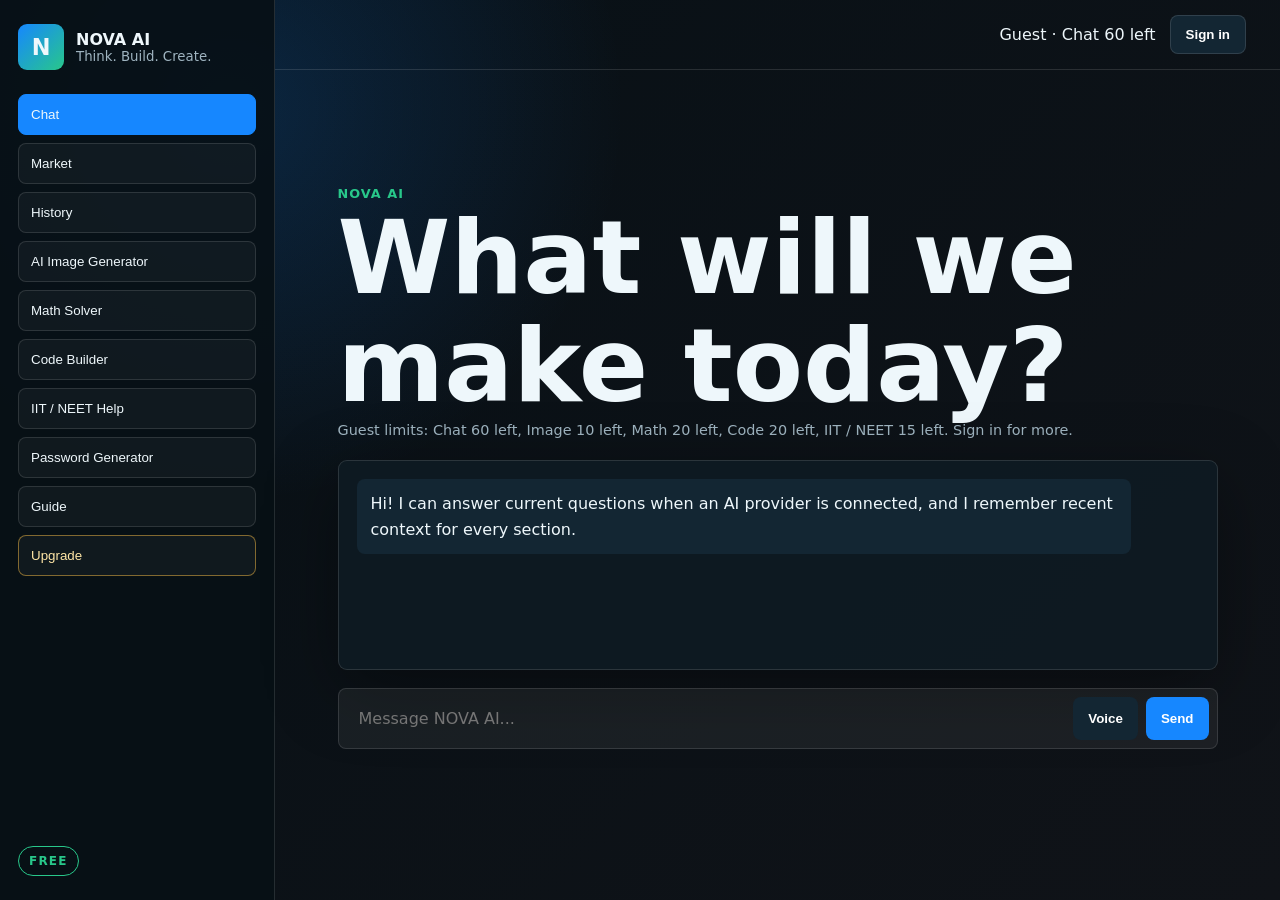
<file: index.html>
<!doctype html><html lang="en"><head><meta charset="UTF-8"><meta name="viewport" content="width=device-width,initial-scale=1.0"><title>NOVA AI — Think, build, create</title><meta name="description" content="NOVA AI with chat, live information, study tools, code building and voice."><link rel="stylesheet" href="styles.css"></head><body><div class="app-shell"><aside class="sidebar"><a class="brand" href="#home"><span class="brand-mark">N</span><span><strong>NOVA AI</strong><small>Think. Build. Create.</small></span></a><nav class="tool-nav"><button class="tool-button active" data-page="home">Chat</button><button class="tool-button" data-page="market">Market</button><button class="tool-button" data-page="history">History</button><button class="tool-button" data-page="image">AI Image Generator</button><button class="tool-button" data-page="math">Math Solver</button><button class="tool-button" data-page="code">Code Builder</button><button class="tool-button" data-page="exam">IIT / NEET Help</button><button class="tool-button" data-page="password">Password Generator</button><button class="tool-button" data-page="guide">Guide</button><button class="tool-button upgrade-nav" data-page="upgrade">Upgrade</button></nav><div class="plan-badge" id="plan-badge">FREE</div></aside><main class="main"><header class="topbar"><span id="topbar-usage">Free plan</span><button class="signin-top" id="sign-in-button" type="button">Sign in</button></header>
<section class="page active" data-page-panel="home"><div class="center-stage"><div class="page-heading"><p class="eyebrow">NOVA AI</p><h1>What will we make today?</h1><p class="usage-note" id="home-usage-note"></p></div><div class="chat-window" id="home-messages" aria-live="polite"><article class="message assistant"><p>Hi! I can answer current questions when an AI provider is connected, and I remember recent context for every section.</p></article></div><form class="chat-form" data-chat="home"><input name="message" autocomplete="off" placeholder="Message NOVA AI..." aria-label="Message NOVA AI"><button class="voice-button" type="button" data-voice-input="home" aria-label="Speak your question">Voice</button><button type="submit">Send</button></form><p class="voice-status" id="voice-status"></p></div></section>
<section class="page" data-page-panel="market"><div class="tool-page"><header><p class="eyebrow">Live snapshot</p><h2>Markets, time & weather</h2><p>World market snapshots and local weather refresh whenever you open this page. Information only, not financial advice.</p></header><div class="market-controls"><input id="market-city" value="Chennai" placeholder="City for weather"><button id="refresh-market" type="button">Refresh live info</button><small id="market-updated"></small></div><div class="market-grid" id="market-output"><span>Loading live information…</span></div></div></section>
<section class="page" data-page-panel="history"><div class="tool-page"><header><p class="eyebrow">Signed-in history</p><h2>History</h2><p>Choose a date, then a section, to review what you asked and what NOVA answered.</p></header><div id="history-output" class="history-list"></div><div class="history-list" id="history-detail"></div><div class="inline-actions"><button class="secondary" id="clear-history" type="button">Clear history</button></div></div></section>
<section class="page" data-page-panel="image"><div class="tool-page"><header><p class="eyebrow">Create visuals</p><h2>AI Image Generator</h2><p>Guest: 10 images. Signed-in FREE: 100 images, then a one-hour cooldown. Paid plans will be unlimited.</p></header><div class="output-panel" id="image-output"><span>Image results will appear here.</span></div><form class="chat-form bottom" data-chat="image"><input name="message" autocomplete="off" placeholder="Describe your image..."><button type="submit">Generate</button></form></div></section>
<section class="page" data-page-panel="math"><div class="tool-page"><header><p class="eyebrow">Step-by-step solving</p><h2>Complex Math Solver</h2></header><div class="output-panel" id="math-output"><span>Math solutions will appear here.</span></div><form class="chat-form bottom" data-chat="math"><input name="message" autocomplete="off" placeholder="Enter your math question..."><button type="submit">Solve</button></form></div></section>
<section class="page" data-page-panel="code"><div class="tool-page"><header><p class="eyebrow">Build software</p><h2>Code Builder</h2><p>Describe exactly what you need. NOVA keeps your recent builder context and asks the connected AI for complete, runnable code.</p></header><div class="builder-options"><label>Language<select id="code-language"><option>JavaScript</option><option>Python</option><option>HTML / CSS / JavaScript</option><option>TypeScript</option><option>React</option></select></label><label>Build type<select id="code-type"><option>Web app</option><option>API</option><option>Script</option><option>Bug fix</option><option>Component</option></select></label></div><pre class="code-output" id="code-output"><code>// Your generated code will appear here.</code></pre><div class="inline-actions"><button id="copy-code" type="button">Copy code</button><button class="secondary" id="download-code" type="button">Download</button></div><form class="chat-form bottom" data-chat="code"><input name="message" autocomplete="off" placeholder="Example: build a responsive to-do app with local storage"><button type="submit">Build</button></form></div></section>
<section class="page" data-page-panel="exam"><div class="tool-page"><header><p class="eyebrow">Entrance exam help</p><h2>IIT / NEET Sums Help</h2></header><div class="output-panel" id="exam-output"><span>Detailed exam solutions will appear here.</span></div><form class="chat-form bottom" data-chat="exam"><input name="message" autocomplete="off" placeholder="Paste your IIT / NEET question..."><button type="submit">Explain</button></form></div></section>
<section class="page" data-page-panel="password"><div class="tool-page"><header><p class="eyebrow">Security helper</p><h2>Password Generator</h2><p>Unlimited for everyone.</p></header><div class="password-box"><output id="password-output">Click generate to create a password.</output><button id="generate-password" type="button">Generate Password</button></div></div></section>
<section class="page" data-page-panel="guide"><div class="tool-page"><header><p class="eyebrow">Start here</p><h2>Guide</h2></header><div class="guide-grid"><article><h3>Creator</h3><p><strong>D.Sreeraam</strong></p><p>Student</p></article><article><h3>Tools used</h3><p><strong>Codex and ChatGPT</strong></p><p>HTML, CSS and JavaScript.</p></article><article><h3>Memory</h3><p>NOVA stores recent tool context and signed-in History in this browser.</p></article></div></div></section>
<section class="page" data-page-panel="upgrade"><div class="upgrade-page"><p class="eyebrow"><strong>COMING SOON</strong></p><h2>Choose your NOVA plan.</h2><p>Upgrade controls are visible but disabled until you decide to activate them.</p><div class="pricing-grid"><article class="pricing-card"><h3>NOVA AI Go</h3><p class="price">₹299 <small>/ month</small></p><ul><li>Core model</li><li>Longer memory</li><li>Good voice model</li></ul><label class="autopay"><input type="checkbox" disabled> Autopay (optional)</label><button type="button" disabled>Coming soon</button></article><article class="pricing-card featured"><h3>NOVA AI Plus</h3><p class="price">₹1,499 <small>/ month</small></p><ul><li>Advanced models</li><li>Advanced image creation with Thinking</li><li>Expanded deep research</li><li>Better voice model</li></ul><label class="autopay"><input type="checkbox" disabled> Autopay (optional)</label><button type="button" disabled>Coming soon</button></article><article class="pricing-card"><h3>NOVA AI Pro</h3><p class="price">₹2,999 <small>/ month</small></p><ul><li>Frontier Pro model</li><li>Maximum deep research</li><li>Unlimited core chat</li><li>Unlimited and faster image creation</li></ul><label class="autopay"><input type="checkbox" disabled> Autopay (optional)</label><button type="button" disabled>Coming soon</button></article></div></div></section></main></div>
<dialog id="sign-in-dialog"><form method="dialog" class="dialog-card"><button class="dialog-close" value="cancel" aria-label="Close">×</button><p class="eyebrow">NOVA account</p><h2>Sign in to NOVA</h2><p>Choose a sign-in provider. Provider login is shown as a local preview until OAuth is connected.</p><button class="provider-button" data-provider="Google" type="button">Continue with Google</button><button class="provider-button" data-provider="Gmail" type="button">Continue with Gmail</button><button class="provider-button" data-provider="GitHub" type="button">Continue with GitHub</button><label>Display name for preview<input id="demo-name" maxlength="30" placeholder="Your name"></label><button id="complete-sign-in" value="default">Continue in preview</button></form></dialog><script src="script.js"></script></body></html>
</file>
<file: styles.css>
:root{--bg:#071016;--panel:#0e1b24;--soft:#132633;--text:#eef7fb;--muted:#9fb4c0;--line:rgba(255,255,255,.12);--blue:#1687ff;--green:#28c78a;--gold:#f4b942;--shadow:0 20px 70px rgba(0,0,0,.35)}*{box-sizing:border-box}body{margin:0;background:radial-gradient(circle at 18% 12%,rgba(22,135,255,.18),transparent 30%),linear-gradient(135deg,#071016,#101318);color:var(--text);font-family:Inter,system-ui,sans-serif}.app-shell{min-height:100vh;display:grid;grid-template-columns:275px 1fr}.sidebar{padding:24px 18px;background:rgba(7,16,22,.9);border-right:1px solid var(--line);display:flex;flex-direction:column;gap:24px}.brand{display:flex;gap:12px;align-items:center;color:var(--text);text-decoration:none}.brand-mark{display:grid;place-items:center;width:46px;height:46px;border-radius:9px;background:linear-gradient(135deg,var(--blue),var(--green));font-size:1.4rem;font-weight:900}.brand strong,.brand small{display:block}.brand small,p,small{color:var(--muted)}.tool-nav{display:grid;gap:8px}.tool-button{min-height:41px;border:1px solid var(--line);border-radius:8px;background:rgba(255,255,255,.04);color:var(--text);padding:9px 12px;text-align:left;cursor:pointer}.tool-button:hover,.tool-button.active{background:var(--blue);border-color:var(--blue)}.upgrade-nav{color:#ffe6a6;border-color:rgba(244,185,66,.5)}.plan-badge{margin-top:auto;width:max-content;border:1px solid var(--green);border-radius:99px;color:var(--green);font-size:.75rem;font-weight:900;letter-spacing:.1em;padding:7px 10px}.topbar{height:70px;border-bottom:1px solid var(--line);padding:14px 34px;display:flex;justify-content:flex-end;align-items:center;gap:14px}.signin-top,.market-controls button,.chat-form button,.password-box button,.inline-actions button,.dialog-card button,.pricing-card button{border:0;border-radius:8px;background:var(--blue);color:white;font-weight:800;padding:11px 15px;cursor:pointer}.signin-top,.secondary,.provider-button{background:var(--soft)!important;border:1px solid var(--line)!important}.page{display:none;min-height:calc(100vh - 70px);padding:34px}.page.active{display:block}.center-stage{max-width:880px;min-height:calc(100vh - 138px);margin:auto;display:flex;flex-direction:column;justify-content:center;gap:18px}.eyebrow{margin:0;color:var(--green);font-weight:900;letter-spacing:.08em;font-size:.8rem}h1,h2,h3{margin:0;line-height:1.05}h1{font-size:clamp(3rem,8vw,6.4rem)}h2{font-size:clamp(2.2rem,5vw,4.2rem)}p{line-height:1.6}.usage-note{margin:0;font-size:.9rem}.chat-window,.output-panel,.code-output,.password-box,.guide-grid article,.market-card,.history-item,.pricing-card{background:rgba(14,27,36,.86);border:1px solid var(--line);box-shadow:var(--shadow);border-radius:9px}.chat-window{display:grid;gap:12px;align-content:start;min-height:210px;max-height:42vh;overflow:auto;padding:18px}.message{width:fit-content;max-width:92%;padding:12px 14px;border-radius:8px}.message p{margin:0;white-space:pre-wrap;color:inherit}.message.user{justify-self:end;background:var(--blue)}.message.assistant{background:var(--soft)}.chat-form{display:grid;grid-template-columns:1fr auto auto;gap:8px;padding:8px;border:1px solid var(--line);border-radius:8px;background:rgba(255,255,255,.06)}.chat-form input{min-width:0;border:0;outline:0;background:transparent;color:var(--text);padding:12px}.voice-button{background:var(--soft)!important}.voice-status{margin:0;min-height:1.2em;color:var(--green)}.tool-page{min-height:calc(100vh - 138px);display:grid;grid-template-rows:auto 1fr auto;gap:20px}.output-panel,.code-output{min-height:340px;margin:0;padding:22px;overflow:auto}.result-title{color:var(--text);font-weight:900;margin:0 0 10px}.result-text{white-space:pre-wrap}.generated-image{display:block;max-width:100%;margin-top:18px;border-radius:8px}.builder-options,.market-controls,.inline-actions{display:flex;gap:10px;align-items:center}.builder-options label,.dialog-card label{display:grid;gap:6px;color:var(--muted)}select,input{font:inherit}.builder-options select,.dialog-card input,.market-controls input{background:var(--panel);border:1px solid var(--line);border-radius:7px;color:var(--text);padding:10px}.code-output{color:#d7f7ff;font-family:Consolas,monospace;line-height:1.55}.password-box{display:grid;place-items:center;gap:20px;min-height:300px;padding:26px;text-align:center}#password-output{font-size:clamp(1.3rem,4vw,3rem);font-weight:900;overflow-wrap:anywhere}.guide-grid,.market-grid,.pricing-grid{display:grid;grid-template-columns:repeat(3,minmax(0,1fr));gap:16px}.guide-grid article,.market-card,.history-item,.pricing-card{padding:20px}.market-card{display:grid;gap:8px}.market-price{font-size:1.5rem;font-weight:900}.up{color:var(--green)}.down{color:#ff8585}.history-list{display:grid;align-content:start;gap:10px;overflow:auto}.history-item p{margin:5px 0}.history-date,.history-section{border:1px solid var(--line);background:var(--soft);color:var(--text);border-radius:7px;padding:9px;cursor:pointer}.upgrade-page{display:grid;align-content:center;gap:20px;min-height:calc(100vh - 138px)}.pricing-grid{width:min(1100px,100%)}.pricing-card{display:flex;flex-direction:column}.pricing-card.featured{border-color:var(--gold)}.price{font-size:2.15rem;color:var(--text);font-weight:900}.pricing-card li{color:var(--muted);margin:9px 0}.pricing-card button{margin-top:auto}.pricing-card button:disabled{opacity:.55;cursor:not-allowed}.autopay{color:var(--muted);margin:15px 0}.dialog-card{position:relative;width:min(430px,calc(100vw - 32px));padding:28px;display:grid;gap:12px;background:var(--panel);border:1px solid var(--line);border-radius:12px}.dialog-close{position:absolute;right:10px;top:10px;background:transparent!important;font-size:1.4rem;padding:4px!important}dialog{border:0;background:transparent;color:var(--text)}dialog::backdrop{background:rgba(0,0,0,.7)}@media(max-width:860px){.app-shell{grid-template-columns:1fr}.sidebar{position:sticky;top:0;z-index:5;padding:12px;border-right:0;border-bottom:1px solid var(--line)}.tool-nav{display:flex;overflow:auto}.tool-button{min-width:max-content}.plan-badge{display:none}.topbar{height:56px;padding:9px 16px}.page{padding:22px}.center-stage,.tool-page,.upgrade-page{min-height:calc(100vh - 160px)}.guide-grid,.market-grid,.pricing-grid{grid-template-columns:1fr}}@media(max-width:560px){.page{padding:16px}.chat-form{grid-template-columns:1fr auto}.chat-form button[type=submit]{grid-column:1/-1}.builder-options,.market-controls{display:grid}}
</file>
